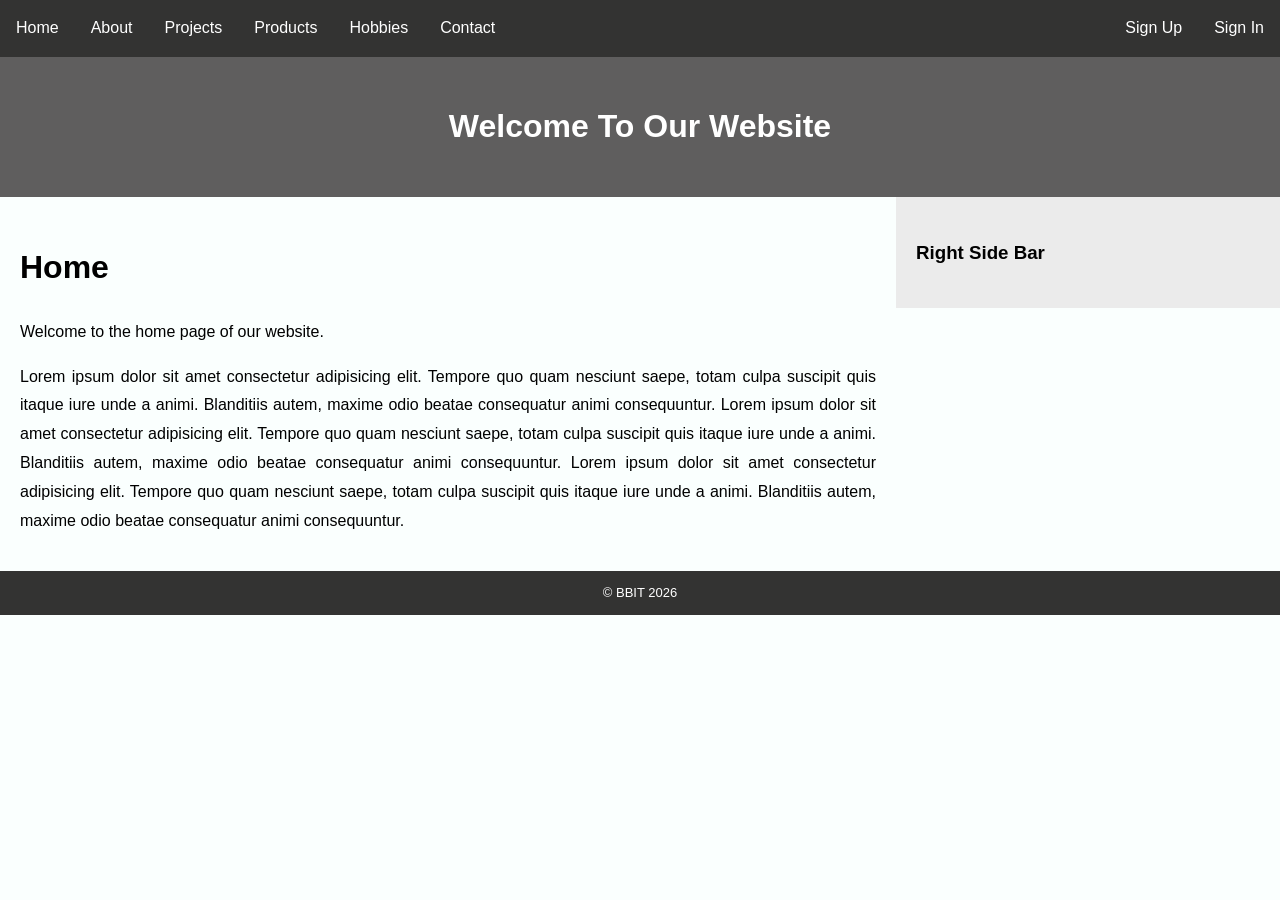
<file: index.html>
<!DOCTYPE html>
<html lang="en">
<head>
    <meta charset="UTF-8">
    <meta name="viewport" content="width=device-width, initial-scale=1.0">
    <title>Home</title>
    <link rel="stylesheet" href="css/style.css"> 
</head>
<body>
    <div class="toplink">    
        <a href="./">Home</a>
        <a href="about.html">About</a> 
        <a href="projects.html">Projects</a>
        <a href="products.html">Products</a>
        <a href="hobbies.html">Hobbies</a>
        <a href="contact.html">Contact</a>
        
        <div class="toplink-right">
            <a href="signup.html">Sign Up</a>
            <a href="signin.html">Sign In</a>
        </div>
    </div>
    <div class="banner">
        <h1>Welcome to Our Website</h1>
    </div>

    <div class="row">
        <div class="content">
    <h1>Home</h1>
    <p>Welcome to the home page of our website.</p>
    <p>Lorem ipsum dolor sit amet consectetur adipisicing elit. Tempore quo quam nesciunt saepe, totam culpa suscipit quis itaque iure unde a animi. Blanditiis autem, maxime odio beatae consequatur animi consequuntur. Lorem ipsum dolor sit amet consectetur adipisicing elit. Tempore quo quam nesciunt saepe, totam culpa suscipit quis itaque iure unde a animi. Blanditiis autem, maxime odio beatae consequatur animi consequuntur. Lorem ipsum dolor sit amet consectetur adipisicing elit. Tempore quo quam nesciunt saepe, totam culpa suscipit quis itaque iure unde a animi. Blanditiis autem, maxime odio beatae consequatur animi consequuntur.</p>
        </div>
        <div class="right_side_bar">
            <h3>Right Side Bar</h3>
        </div>
    </div>

    <div class="footer">
        &#169; BBIT 2026
    </div>
</body>
</html>
</file>
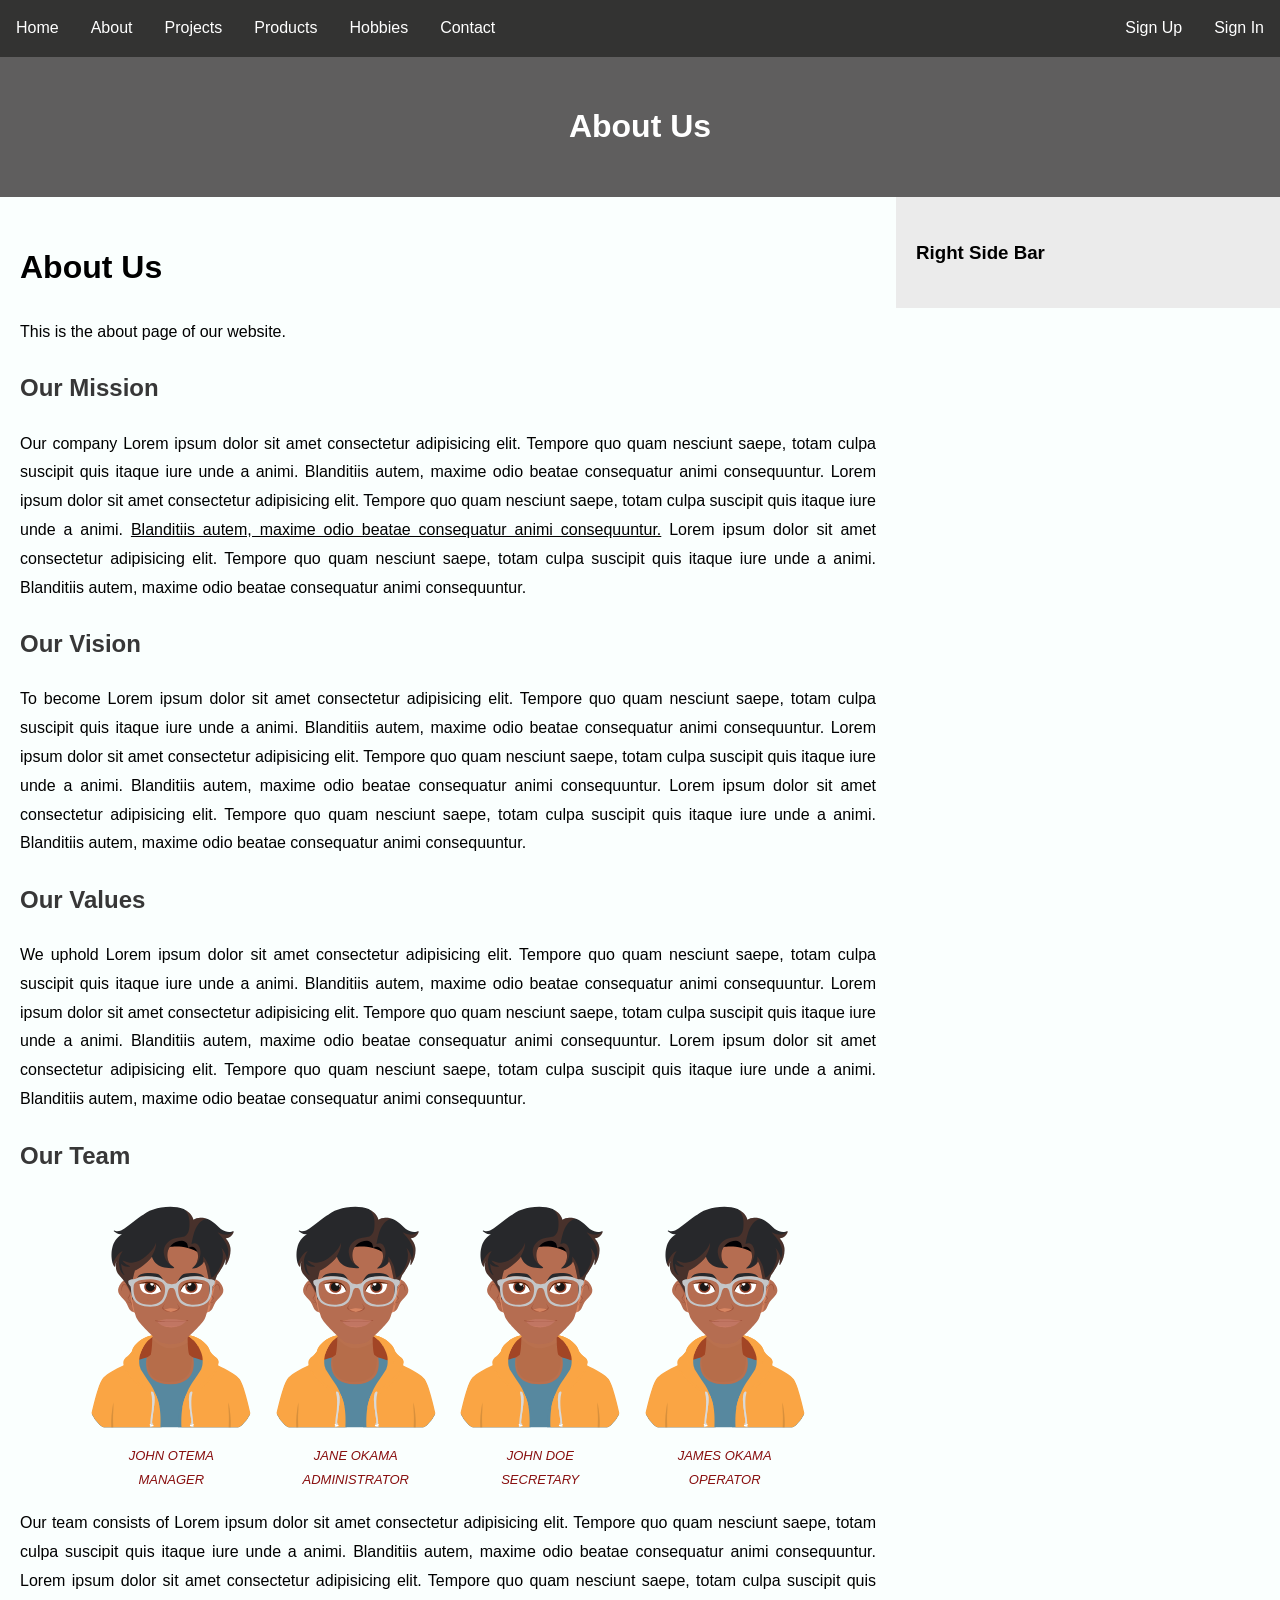
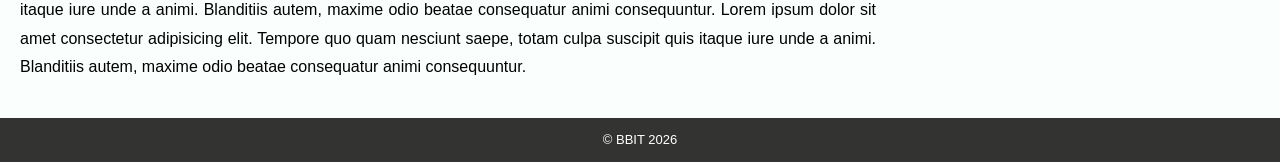
<file: about.html>
<!DOCTYPE html>
<html lang="en">
<head>
    <meta charset="UTF-8">
    <meta name="viewport" content="width=device-width, initial-scale=1.0">
    <title>About</title>
    <link rel="stylesheet" href="css/style.css">
</head>
<body>
    <div class="toplink">    
        <a href="./">Home</a>
        <a href="about.html">About</a> 
        <a href="projects.html">Projects</a>
        <a href="products.html">Products</a>
        <a href="hobbies.html">Hobbies</a>
        <a href="contact.html">Contact</a>
        
        <div class="toplink-right">
            <a href="signup.html">Sign Up</a>
            <a href="signin.html">Sign In</a>
        </div>
    </div>
    <div class="banner">
        <h1>About Us</h1>
    </div>

    <div class="row">
        <div class="content">
    <h1>About Us</h1>
    <p>This is the about page of our website.</p>

    <h2>Our Mission</h2>
    <p>Our company Lorem ipsum dolor sit amet consectetur adipisicing elit. Tempore quo quam nesciunt saepe, totam culpa suscipit quis itaque iure unde a animi. Blanditiis autem, maxime odio beatae consequatur animi consequuntur. Lorem ipsum dolor sit amet consectetur adipisicing elit. Tempore quo quam nesciunt saepe, totam culpa suscipit quis itaque iure unde a animi. <span class="underline">Blanditiis autem, maxime odio beatae consequatur animi consequuntur.</span> Lorem ipsum dolor sit amet consectetur adipisicing elit. Tempore quo quam nesciunt saepe, totam culpa suscipit quis itaque iure unde a animi. Blanditiis autem, maxime odio beatae consequatur animi consequuntur.</p>

    <h2>Our Vision</h2>
    <p>To become Lorem ipsum dolor sit amet consectetur adipisicing elit. Tempore quo quam nesciunt saepe, totam culpa suscipit quis itaque iure unde a animi. Blanditiis autem, maxime odio beatae consequatur animi consequuntur. Lorem ipsum dolor sit amet consectetur adipisicing elit. Tempore quo quam nesciunt saepe, totam culpa suscipit quis itaque iure unde a animi. Blanditiis autem, maxime odio beatae consequatur animi consequuntur. Lorem ipsum dolor sit amet consectetur adipisicing elit. Tempore quo quam nesciunt saepe, totam culpa suscipit quis itaque iure unde a animi. Blanditiis autem, maxime odio beatae consequatur animi consequuntur.</p>

    <h2>Our Values</h2>
    <p>We uphold Lorem ipsum dolor sit amet consectetur adipisicing elit. Tempore quo quam nesciunt saepe, totam culpa suscipit quis itaque iure unde a animi. Blanditiis autem, maxime odio beatae consequatur animi consequuntur. Lorem ipsum dolor sit amet consectetur adipisicing elit. Tempore quo quam nesciunt saepe, totam culpa suscipit quis itaque iure unde a animi. Blanditiis autem, maxime odio beatae consequatur animi consequuntur. Lorem ipsum dolor sit amet consectetur adipisicing elit. Tempore quo quam nesciunt saepe, totam culpa suscipit quis itaque iure unde a animi. Blanditiis autem, maxime odio beatae consequatur animi consequuntur.</p>

    <h2>Our Team</h2>

    <div class="team_img">
        <div class="team_member">
            <img src="images/team_default.svg" alt="Manager"><br>
            <caption><span>John Otema</span><br>Manager</caption>
        </div>
        
        <div class="team_member">
            <img src="images/team_default.svg" alt="Administrator"><br>
            <caption><span>Jane Okama</span><br>Administrator</caption>
        </div>

        <div class="team_member">
            <img src="images/team_default.svg" alt="Secretary"><br>
            <caption><span>John Doe</span><br>Secretary</caption>
        </div>

        <div class="team_member">
            <img src="images/team_default.svg" alt="Operator"><br>
            <caption><span>James Okama</span><br>Operator</caption>
        </div>

    </div>
    <p>Our team consists of Lorem ipsum dolor sit amet consectetur adipisicing elit. Tempore quo quam nesciunt saepe, totam culpa suscipit quis itaque iure unde a animi. Blanditiis autem, maxime odio beatae consequatur animi consequuntur. Lorem ipsum dolor sit amet consectetur adipisicing elit. Tempore quo quam nesciunt saepe, totam culpa suscipit quis itaque iure unde a animi. Blanditiis autem, maxime odio beatae consequatur animi consequuntur. Lorem ipsum dolor sit amet consectetur adipisicing elit. Tempore quo quam nesciunt saepe, totam culpa suscipit quis itaque iure unde a animi. Blanditiis autem, maxime odio beatae consequatur animi consequuntur.</p>
    </div>
        <div class="right_side_bar">
            <h3>Right Side Bar</h3>
        </div>
    </div>

    <div class="footer">
        &#169; BBIT 2026
    </div>
</body>
</html>
</file>
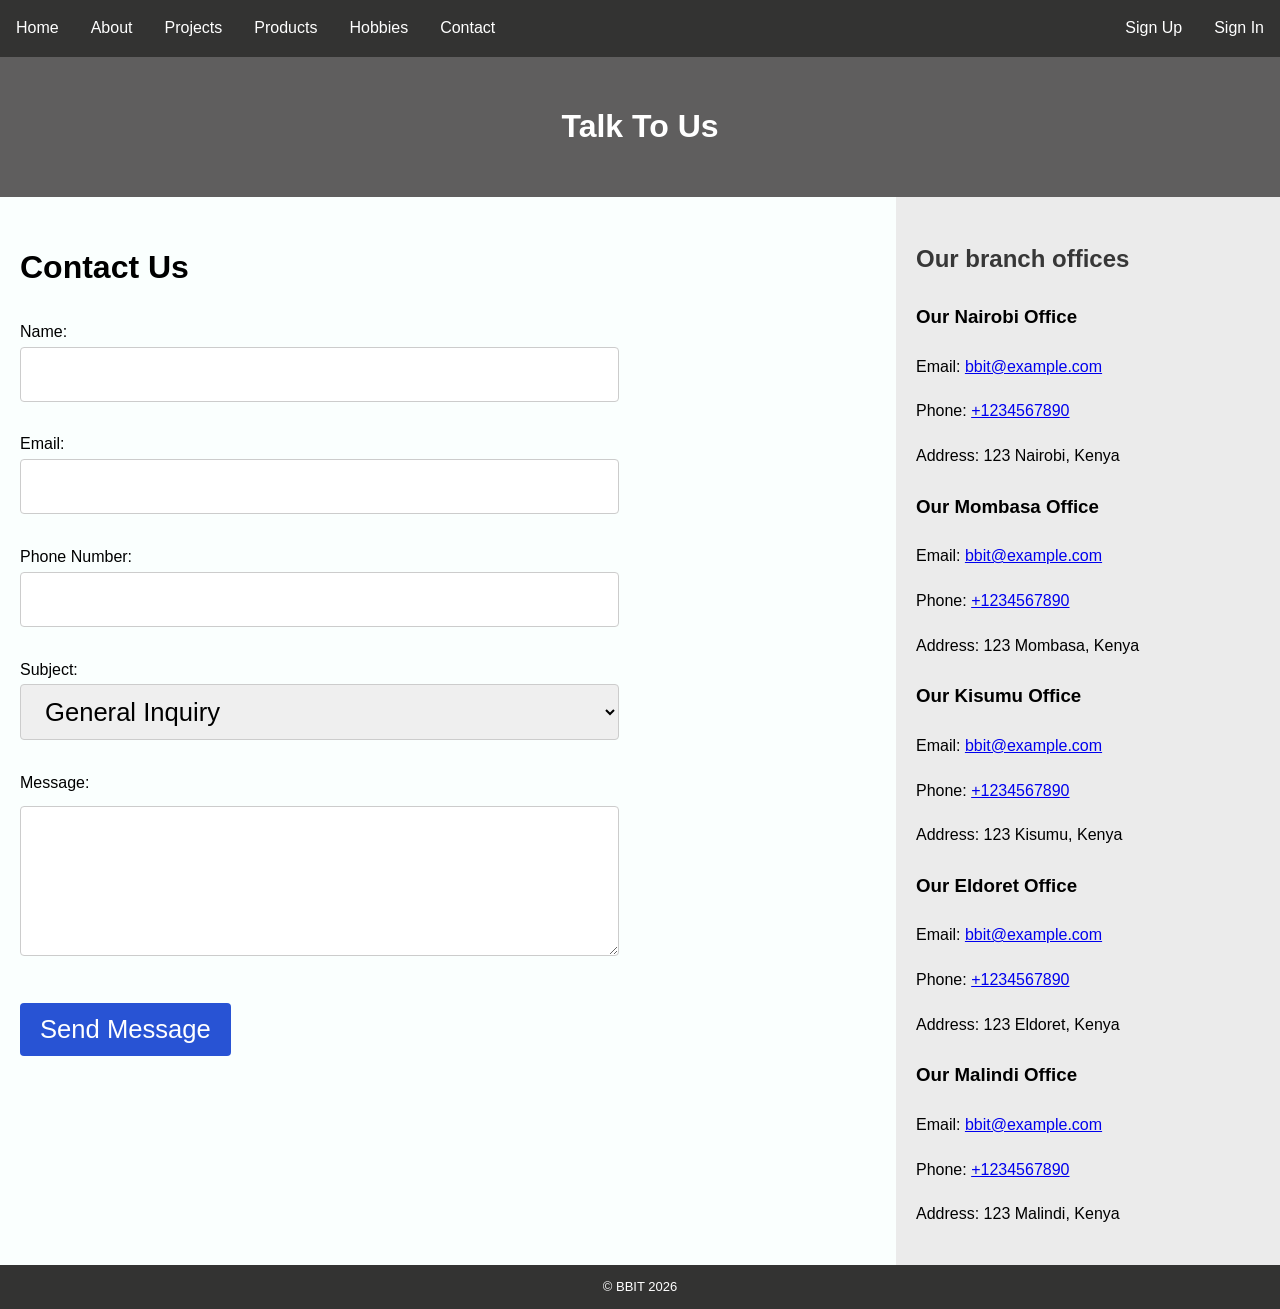
<file: contact.html>
<!DOCTYPE html>
<html lang="en">
<head>
    <meta charset="UTF-8">
    <meta name="viewport" content="width=device-width, initial-scale=1.0">
    <title>Contact</title>
    <link rel="stylesheet" href="css/style.css"> 
</head>
<body>
    <div class="toplink">    
        <a href="./">Home</a>
        <a href="about.html">About</a> 
        <a href="projects.html">Projects</a>
        <a href="products.html">Products</a>
        <a href="hobbies.html">Hobbies</a>
        <a href="contact.html">Contact</a>
        
        <div class="toplink-right">
            <a href="signup.html">Sign Up</a>
            <a href="signin.html">Sign In</a>
        </div>
    </div>

    <div class="banner">
        <h1>Talk to us</h1>
    </div>

    <div class="row">
        <div class="content">
    <h1>Contact Us</h1>
 
    <form action="" method="post" id="contactForm" name="contactForm" class="contactForm">

        <label for="fullname">Name:</label><br>
        <input type="text" id="fullname" name="fullname" maxlength="60" required><br><br>

        <label for="email">Email:</label><br>
        <input type="email" id="email" name="email" maxlength="60" required><br><br>

        <label for="phone">Phone Number:</label><br>
        <input type="tel" id="phone" name="phone" maxlength="13" ><br><br>

        <label for="subject">Subject:</label><br>
        <select id="subject" name="subject" required>
            <option value="general">General Inquiry</option>
            <option value="eLearning support">eLearning Support</option>
            <option value="AMS support">AMS Support</option>
            <option value="feedback">Feedback</option>
            <option value="other">Other</option>
        </select><br><br>   


        <label for="message">Message:</label><br>
        <textarea id="message" name="message" maxlength="500" required></textarea><br><br>

        <input type="submit" value="Send Message">
    </form>

        </div>
        <div class="right_side_bar">
            <h2>Our branch offices</h2>
                <h3>Our Nairobi Office</h3>
                    <p>Email: <a href="mailto:bbit@example.com">bbit@example.com</a></p>
                    <p>Phone: <a href="tel:+1234567890">+1234567890</a></p>
                    <p>Address: 123 Nairobi, Kenya</p>
                <h3>Our Mombasa Office</h3>
                    <p>Email: <a href="mailto:bbit@example.com">bbit@example.com</a></p>
                    <p>Phone: <a href="tel:+1234567890">+1234567890</a></p>
                    <p>Address: 123 Mombasa, Kenya</p>
                <h3>Our Kisumu Office</h3>
                    <p>Email: <a href="mailto:bbit@example.com">bbit@example.com</a></p>
                    <p>Phone: <a href="tel:+1234567890">+1234567890</a></p>
                    <p>Address: 123 Kisumu, Kenya</p>
                <h3>Our Eldoret Office</h3>
                    <p>Email: <a href="mailto:bbit@example.com">bbit@example.com</a></p>
                    <p>Phone: <a href="tel:+1234567890">+1234567890</a></p>
                    <p>Address: 123 Eldoret, Kenya</p>
                <h3>Our Malindi Office</h3>
                    <p>Email: <a href="mailto:bbit@example.com">bbit@example.com</a></p>
                    <p>Phone: <a href="tel:+1234567890">+1234567890</a></p>
                    <p>Address: 123 Malindi, Kenya</p>
        </div>
    </div>

    <div class="footer">
        &#169; BBIT 2026
    </div>
</body>
</html>
</file>
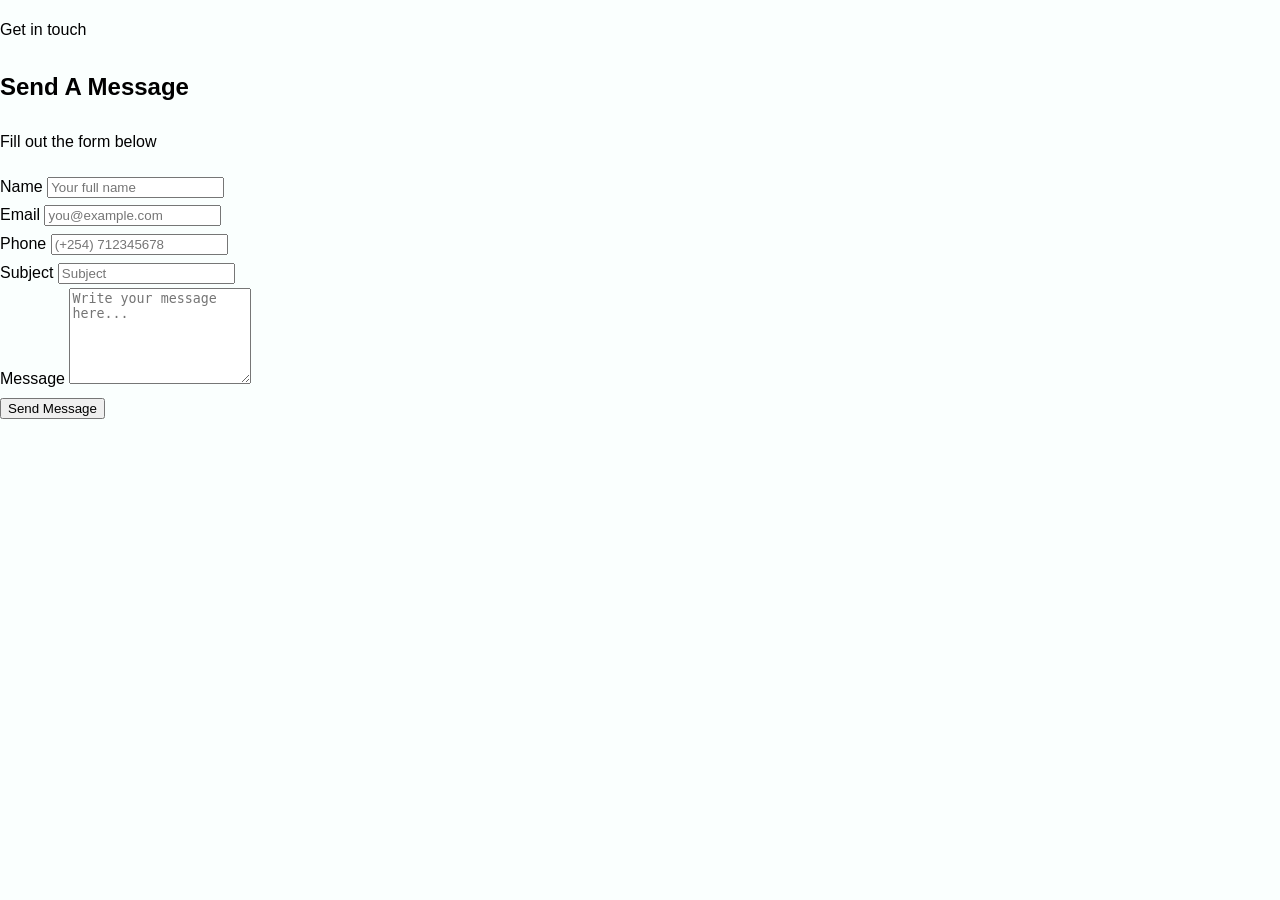
<file: contactform.html>
<!DOCTYPE html>
<html lang="en">

<head>
    <meta charset="UTF-8">
    <meta name="viewport" content="width=device-width, initial-scale=1.0">
    <title>Contact Form</title>
    <link rel="stylesheet" href="css/style.css">
</head>

<body class="contact-page">
    <main class="contact-shell">
        <section class="contact-panel">
            <div class="contact-intro">
                <p class="contact-kicker">Get in touch</p>
                <h1>Send a message</h1>
                <p>
                    Fill out the form below
                </p>
            </div>

            <form class="contact-form" action="#" method="post">
                <div class="field">
                    <label for="name">Name</label>
                    <input type="text" id="name" name="name" placeholder="Your full name" required>
                </div>

                <div class="field">
                    <label for="email">Email</label>
                    <input type="email" id="email" name="email" placeholder="you@example.com" required>
                </div>

                <div class="field">
                    <label for="phone">Phone</label>
                    <input type="tel" id="phone" name="phone" placeholder="(+254) 712345678">
                </div>

                <div class="field">
                    <label for="subject">Subject</label>
                    <input type="text" id="subject" name="subject" placeholder="Subject" required>
                </div>

                <div class="field">
                    <label for="message">Message</label>
                    <textarea id="message" name="message" rows="6" placeholder="Write your message here..."
                        required></textarea>
                </div>

                <button type="submit" class="submit-btn">Send Message</button>
            </form>
        </section>
    </main>
</body>

</html>
</file>
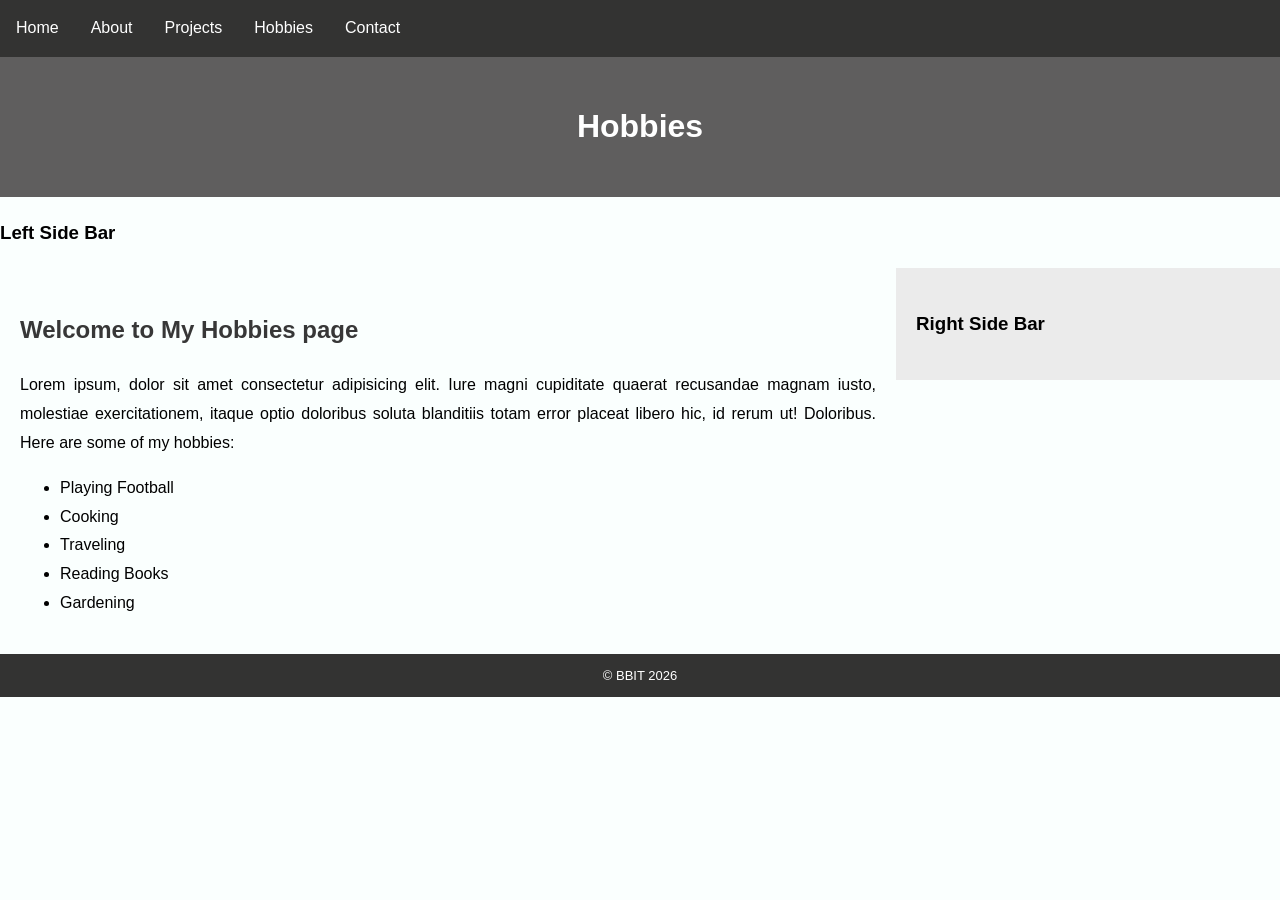
<file: hobbies.html>
<!DOCTYPE html>
<html lang="en">
<head>
    <meta charset="UTF-8">
    <meta name="viewport" content="width=device-width, initial-scale=1.0">
    <title>Document</title>
    <link rel="stylesheet" href="css/style.css">
</head>
<body>
    <div class="toplink">    
        <a href="./">Home</a>
        <a href="about.html">About</a> 
        <a href="projects.html">Projects</a>
        <a href="hobbies.html">Hobbies</a>
        <a href="contact.html">Contact</a>
    </div>

    <div class="banner">
        <h1>Hobbies</h1>
    </div>

    <div class="row">
        <div class="left_side_bar">
            <h3>Left Side Bar</h3>
        </div>
        <div class="content">
            <h2>Welcome to My Hobbies page</h2>
            <p>Lorem ipsum, dolor sit amet consectetur adipisicing elit. Iure magni cupiditate quaerat recusandae magnam iusto, molestiae exercitationem, itaque optio doloribus soluta blanditiis totam error placeat libero hic, id rerum ut! Doloribus. Here are some of my hobbies:</p>
            <ul>
                <li>Playing Football</li>
                <li>Cooking</li>
                <li>Traveling</li>
                <li>Reading Books</li>
                <li>Gardening</li>
            </ul>
        </div>
        <div class="right_side_bar">
            <h3>Right Side Bar</h3>
        </div>
    </div>

    <div class="footer">
        &#169; BBIT 2026
    </div>
</body>
</html>
</file>
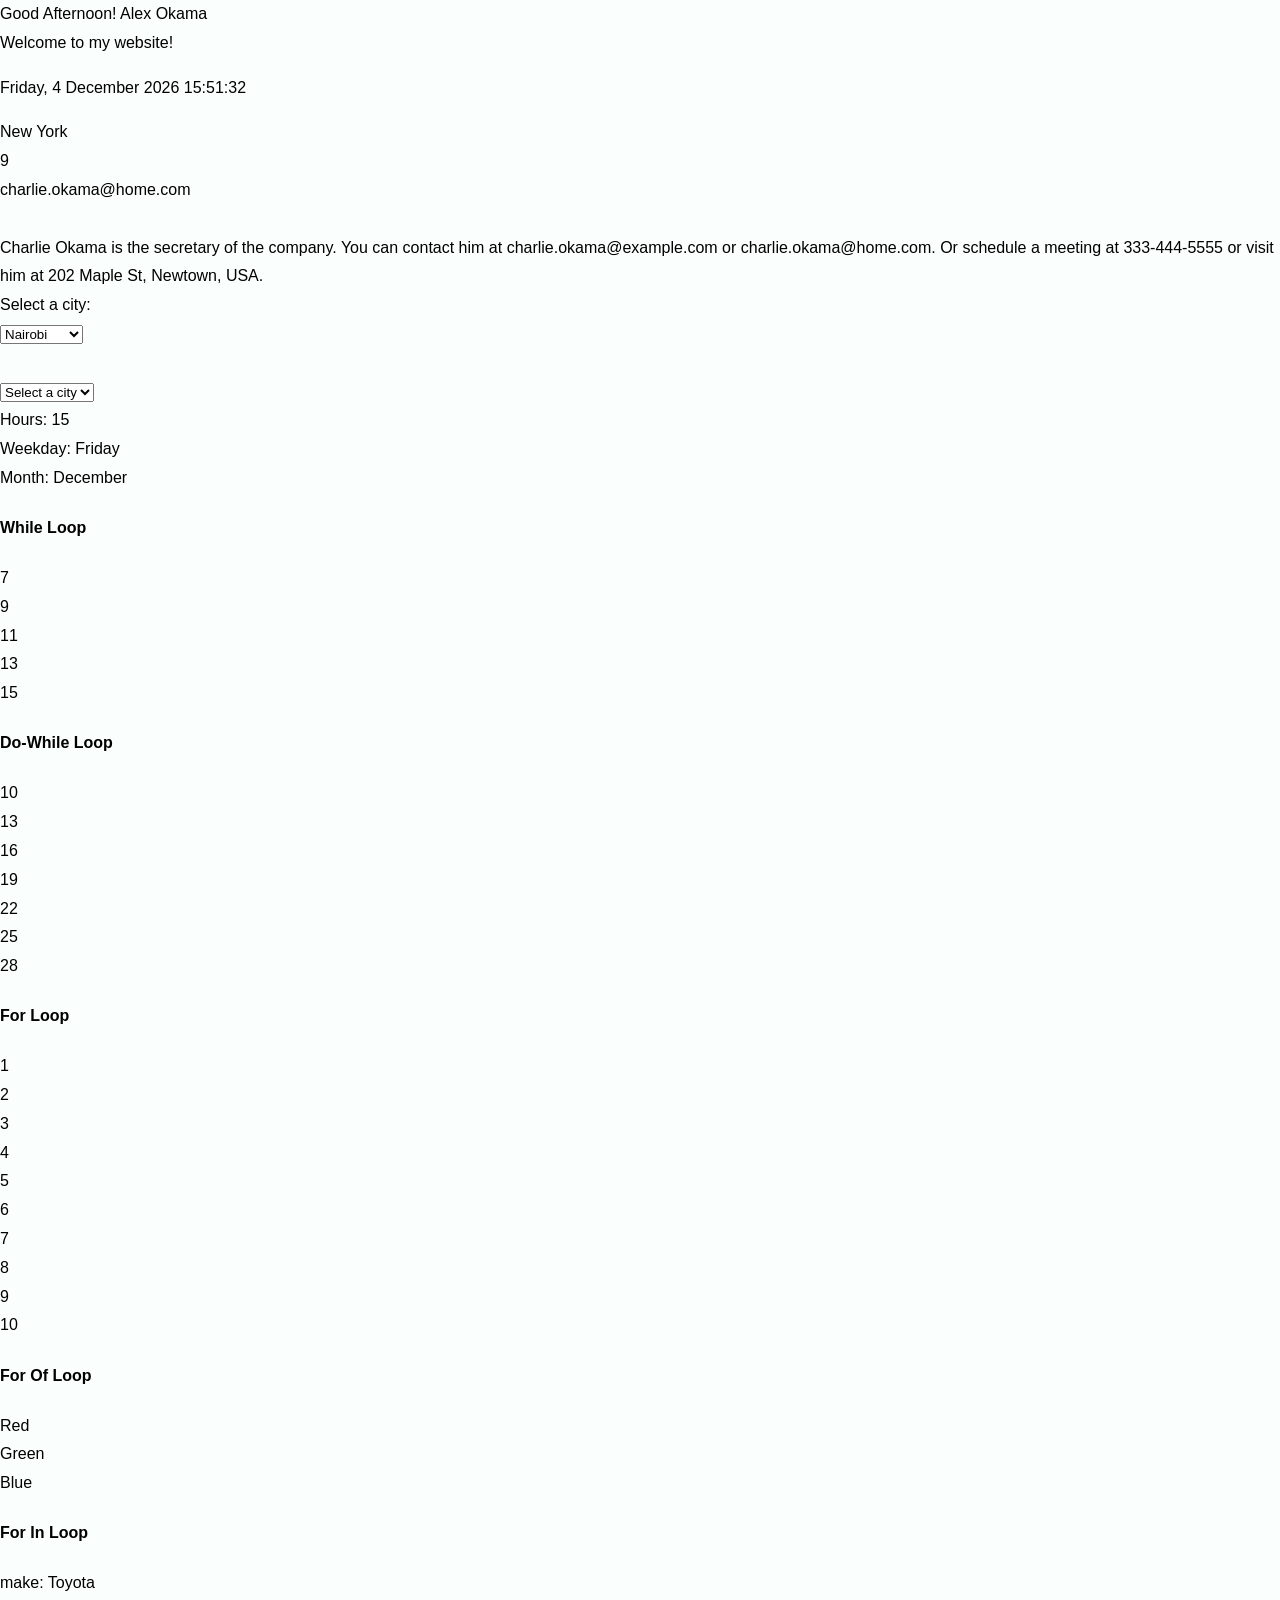
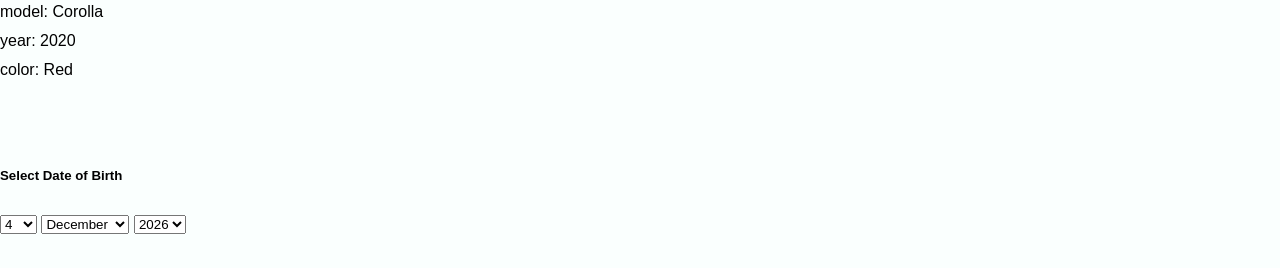
<file: js.html>
<!DOCTYPE html>
<html lang="en">
<head>
    <meta charset="UTF-8">
    <meta name="viewport" content="width=device-width, initial-scale=1.0">
    <title>Document</title>
    <link rel="stylesheet" href="css/style.css">
    <script src="js/script.js"></script>
</head>
<body onload="starTime()">
    <script>
        var name = "Alex Okama";
        // calling the function from the external JavaScript file
        document.write(greetings(name));
    </script>
<p id="dateTime"></p>

<script>
    // Indexed array
   var fruits = ["Apple", "Banana", "Cherry", "Date", "Elderberry"];
    // document.write("<br>" + fruits[1] + "<br>"); // Output: Banana

    // Associative array (using an object in JavaScript)
    var person = {
        name: "John Doe",
        age: 30,
        city: "New York"
    };
    document.write(person.city);

    // multi-dimensional array (array of arrays)
    var matrix = [
        [1, 2, 3],
        [4, 5, 6],
        [7, 8, 9]
    ];
    document.write("<br>" + matrix[2][2] + "<br>"); // Output: 9

    var userDetails = {
        Director:{
            name: ["Alex", "Otema"],
            email: {
                "Work Email": "alex.otema@example.com",
                "Home Email": "alex.otema@home.com"
            },
            phone: "123-456-7890",
            address: "123 Main St, Anytown, USA"
      },
        Manager: {
                name: ["Jane", "Okama"],
                email: {
                    Work_Email: "jane.okama@example.com",
                    "Home Email": "jane.okama@home.com"
                },
                phone: "987-654-3210",
                address: "456 Elm St, Othertown, USA"
        },
        "Human Resources": {
            name: ["Alice", "Okama"],
            email: {
                Work_Email: "alice.okama@example.com",
                "Home Email": "alice.okama@home.com"
            },
            phone: "555-123-4567",
            address: "789 Oak St, Sometown, USA"
        },
        Operations: {
            name: ["Bob", "Okama"],
            email: {
                "Work Email": "bob.okama@example.com",
                "Home Email": "bob.okama@home.com"
            },
            phone: "444-555-6666",
            address: "101 Pine St, Anothertown, USA"
        },
        Secretary: {
            name: ["Charlie", "Okama"],
            email: {
                "Work Email": "charlie.okama@example.com",
                "Home Email": "charlie.okama@home.com"
            },
            phone: "333-444-5555",
            address: "202 Maple St, Newtown, USA"
        },
        // Secretary Bio
        SecretaryBio: function() {
            return this.Secretary.name.join(" ") + " is the secretary of the company. You can contact him at " + this.Secretary.email["Work Email"] + " or " + this.Secretary.email["Home Email"] + ". Or schedule a meeting at " + this.Secretary.phone + " or visit him at " + this.Secretary.address + ".";
        },

        // functions
        getDirectorEmail: function() {
            return userDetails.Director.email["Work Email"];
        },
        getManagerHomeEmail: function () {
        // Secretary home email
         return this.Secretary.email["Home Email"] + "<br>"; 
        }
    };
    // Accessing data
    document.write(userDetails.getManagerHomeEmail() + "<br>"); // Output:
    document.write(userDetails.SecretaryBio() + "<br>");

var kenyanCities = ["Nairobi", "Mombasa", "Kisumu", "Nakuru", "Eldoret", "Thika", "Kitale", "Garissa", "Meru", "Machakos"];
</script>

<form action="" class="contactForm1">
    <label for="cities">Select a city:</label><br>
    <select id="cities" name="cities">
        <script>
            for (var i = 0; i < kenyanCities.length; i++) {
                document.write("<option value='" + kenyanCities[i] + "'>" + kenyanCities[i] + "</option>");
            }
        </script>
    </select>
</form>
<br>
<select name="" id="">
    <option value="">Select a city</option>
    <option value="Nairobi">Nairobi</option>
    <option value="Mombasa">Mombasa</option>
    <option value="Kisumu">Kisumu</option>
    <option value="Nakuru">Nakuru</option>
    <option value="Eldoret">Eldoret</option>
</select>

<br>

<script>
    var dateTime = new Date(); // current date and time
    var hours = dateTime.getHours();

    var weekday = dateTime.getDay(); // output: 0 (Sunday) to 6 (Saturday)
    // array of weekday indexes
    // { 0:"Sunday", 1:"Monday", 2:"Tuesday", 3:"Wednesday", 4:"Thursday", 5:"Friday", 6:"Saturday"}
    var weekdays = ["Sunday", "Monday", "Tuesday", "Wednesday", "Thursday", "Friday", "Saturday"];
    var weekdayName = weekdays[weekday]; // get the weekday name

    var month = dateTime.getMonth(); // output: 0 (January) to 11 (December)
    // array of month indexes
    // { 0:"January", 1:"February", 2:"March", 3:"April", 4:"May", 5:"June", 6:"July", 7:"August", 8:"September", 9:"October", 10:"November", 11:"December"}
    var months = ["January", "February", "March", "April", "May", "June", "July", "August", "September", "October", "November", "December"];
    var monthName = months[month]; // get the month name

    document.write("Hours: " + hours);
    document.write("<br>Weekday: " + weekdayName);
    document.write("<br>Month: " + monthName);
// loops
// While loop
document.write("<h4>While Loop</h4>");
var i = 7; // initialization
while (i <= 15) { // Condition
    document.write(i + "<br>"); // code to be executed
    i+=2; // increment by 2
}
// do-while loop
document.write("<h4>Do-While Loop</h4>");
var j = 10; // initialization
do {
    document.write(j + "<br>"); // code to be executed
    j+=3; // increment by 3
} while (j <= 30); // Condition
// for loop
document.write("<h4>For Loop</h4>");
for (var k = 1; k <= 10; k++) { // initialization, condition, increment
    document.write(k + "<br>"); // code to be executed
}
// for of loop (for arrays)
document.write("<h4>For Of Loop</h4>");
var colors = ["Red", "Green", "Blue", "Yellow", "Purple"];
for (var color of colors) { // iterating over the colors array
    if (color === "Yellow") {
        break; // exit the loop when color is Yellow
        // continue; // skip the rest of the loop when color is Yellow
    }
    document.write(color + "<br>"); // code to be executed
}
// for in loop (for objects)
document.write("<h4>For In Loop</h4>");
var car = {
    make: "Toyota",
    model: "Corolla",
    year: 2020,
    color: "Red"
};
for (var carDetail in car) { // iterating over the car object
    document.write(carDetail + ": " + car[carDetail] + "<br>"); // code to be executed
}


</script>
<br>
<br>

<h5>Select Date of Birth</h5>
<select>
    <script>
var DateTime = new Date(); // current date and time
var currentMonth = DateTime.getMonth() + 1; // get the current month (0-11, so we add 1 to get 1-12)
var months_with_30_days = [4, 6, 9, 11]; // April, June, September, November
var months_with_31_days = [1, 3, 5, 7, 8, 10, 12]; // January, March, May, July, August, October, December
var february_month = 2; // February
if (months_with_30_days.includes(currentMonth)) {
    var daysInMonth = 30;
} else if (months_with_31_days.includes(currentMonth)) {
    var daysInMonth = 31;
} else if (currentMonth === february_month) {
    var year = DateTime.getFullYear(); // get the current year
    // Check for leap year
    if ((year % 4 === 0 && year % 100 !== 0) || (year % 400 === 0)) {
        var daysInMonth = 29; // Leap year
    } else {
        var daysInMonth = 28; // Non-leap year
    }
    // return daysInMonth;
}
    document.write("<option value=''>" + DateTime.getDate() + " </option>");
    for (var day = 1; day <= daysInMonth; day++) {
        if(day === DateTime.getDate()) {
            continue; // Skip the current day
        }
        document.write("<option value='" + day + "'>" + day + "</option>");
    }
    </script>
</select>
<select>
    <script>
            document.write("<option value=''>" + months[DateTime.getMonth()] + " </option>");
        for (var month = 0; month < months.length; month++) {
            if(month === DateTime.getMonth()) {
                continue; // Skip the current month
            }
            document.write("<option value='" + months[month] + "'>" + months[month] + "</option>");
        }
    </script>
</select>
<select>
    <script>
        var currentYear = new Date().getFullYear();
        var minYear = currentYear - 10; // Assuming a maximum age of 100 years
            document.write("<option value=''>" + currentYear + " </option>");
        for (var year = currentYear; year >= minYear; year--) {
            if(year === currentYear) {
                continue; // Skip the current year
            }
            document.write("<option value='" + year + "'>" + year + "</option>");
        }
    </script>
</select>

<br>
<br>

</body>
</html>
</file>
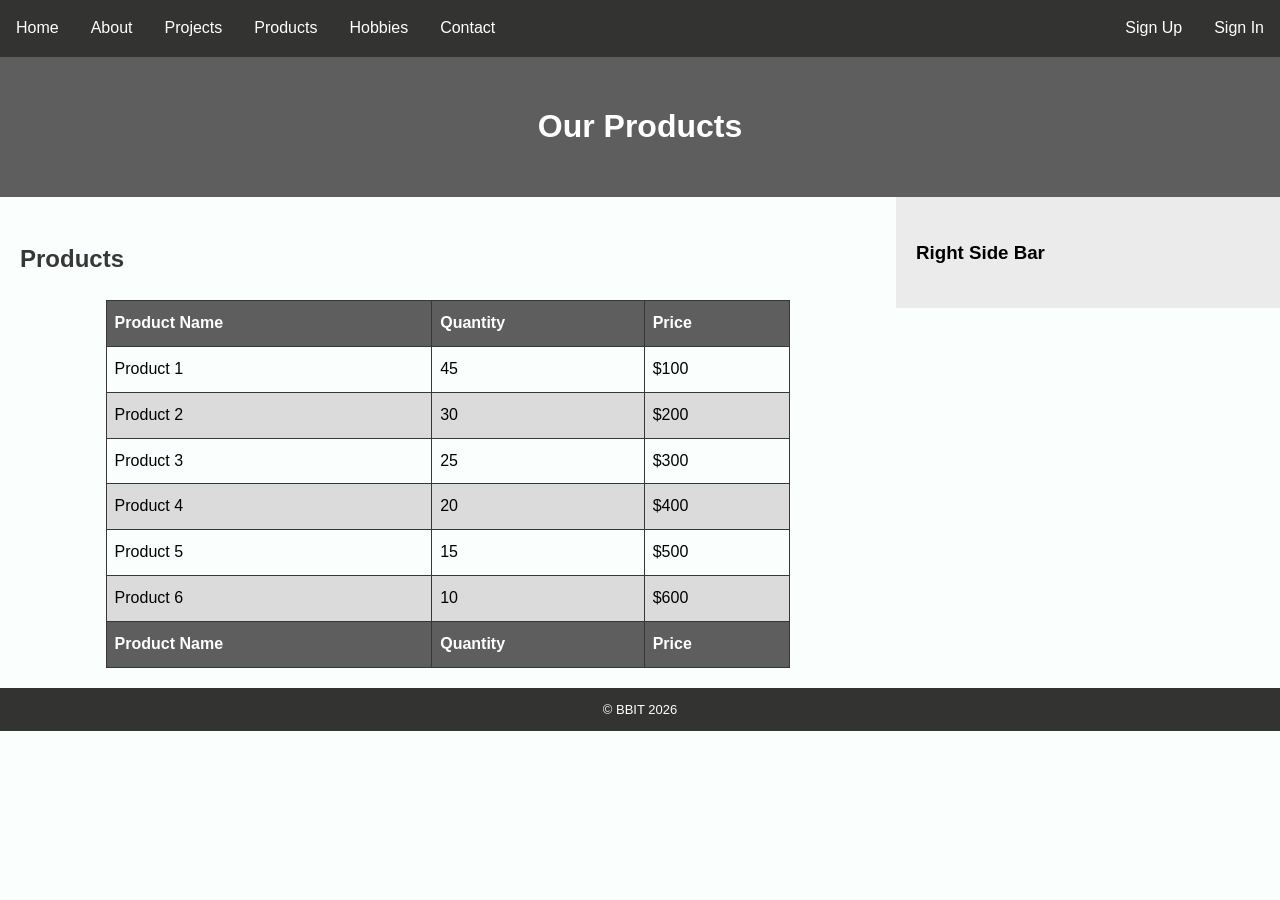
<file: products.html>
<!DOCTYPE html>
<html lang="en">
<head>
    <meta charset="UTF-8">
    <meta name="viewport" content="width=device-width, initial-scale=1.0">
    <title>Document</title>
    <link rel="stylesheet" href="css/style.css">
</head>
<body>
    <div class="toplink">    
        <a href="./">Home</a>
        <a href="about.html">About</a> 
        <a href="projects.html">Projects</a>
        <a href="products.html">Products</a>
        <a href="hobbies.html">Hobbies</a>
        <a href="contact.html">Contact</a>
        
        <div class="toplink-right">
            <a href="signup.html">Sign Up</a>
            <a href="signin.html">Sign In</a>
        </div>
    </div>

    <div class="banner">
        <h1>Our Products</h1>
    </div>

    <div class="row">

        <div class="content">
            <h2>Products</h2>

            <table>
                <thead>
                    <tr>
                        <th>Product Name</th>
                        <th>Quantity</th>
                        <th>Price</th>
                    </tr>
                </thead>
                <tbody>
                    <tr>
                        <td>Product 1</td>
                        <td>45</td>
                        <td>$100</td>
                    </tr>
                    <tr>
                        <td>Product 2</td>
                        <td>30</td>
                        <td>$200</td>
                    </tr>
                    <tr>
                        <td>Product 3</td>
                        <td>25</td>
                        <td>$300</td>
                    </tr>
                    <tr>
                        <td>Product 4</td>
                        <td>20</td>
                        <td>$400</td>
                    </tr>
                    <tr>
                        <td>Product 5</td>
                        <td>15</td>
                        <td>$500</td>
                    </tr>
                    <tr>
                        <td>Product 6</td>
                        <td>10</td>
                        <td>$600</td>
                    </tr>
                </tbody>
                <tfoot>
                    <tr>
                        <th>Product Name</th>
                        <th>Quantity</th>
                        <th>Price</th>
                    </tr>
                </tfoot>
            </table>
        </div>
        <div class="right_side_bar">
            <h3>Right Side Bar</h3>
        </div>
    </div>

    <div class="footer">
        &#169; BBIT 2026
    </div>
</body>
</html>
</file>
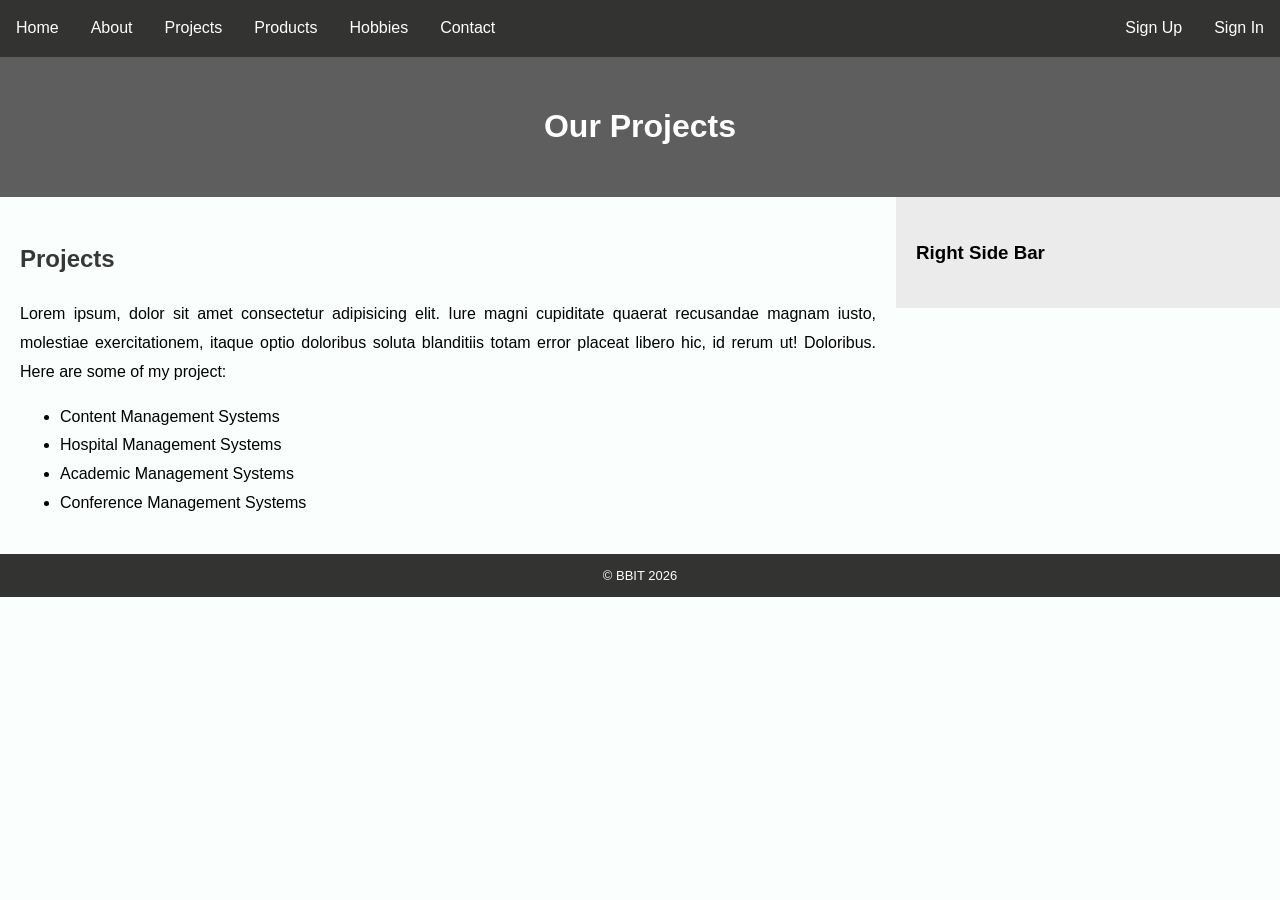
<file: projects.html>
<!DOCTYPE html>
<html lang="en">
<head>
    <meta charset="UTF-8">
    <meta name="viewport" content="width=device-width, initial-scale=1.0">
    <title>Document</title>
    <link rel="stylesheet" href="css/style.css">
</head>
<body>
    <div class="toplink">    
        <a href="./">Home</a>
        <a href="about.html">About</a> 
        <a href="projects.html">Projects</a>
        <a href="products.html">Products</a>
        <a href="hobbies.html">Hobbies</a>
        <a href="contact.html">Contact</a>
        
        <div class="toplink-right">
            <a href="signup.html">Sign Up</a>
            <a href="signin.html">Sign In</a>
        </div>
    </div>
    <div class="banner">
        <h1>Our projects</h1>
    </div>

    <div class="row">
        <div class="content">
            <h2>Projects</h2>
            <p>Lorem ipsum, dolor sit amet consectetur adipisicing elit. Iure magni cupiditate quaerat recusandae magnam iusto, molestiae exercitationem, itaque optio doloribus soluta blanditiis totam error placeat libero hic, id rerum ut! Doloribus. Here are some of my project:</p>
            <ul>
                <li>Content Management Systems</li>
                <li>Hospital Management Systems</li>
                <li>Academic Management Systems</li>
                <li>Conference Management Systems</li>
            </ul>
        </div>
        <div class="right_side_bar">
            <h3>Right Side Bar</h3>
        </div>
    </div>

    <div class="footer">
        &#169; BBIT 2026
    </div>
</body>
</html>
</file>
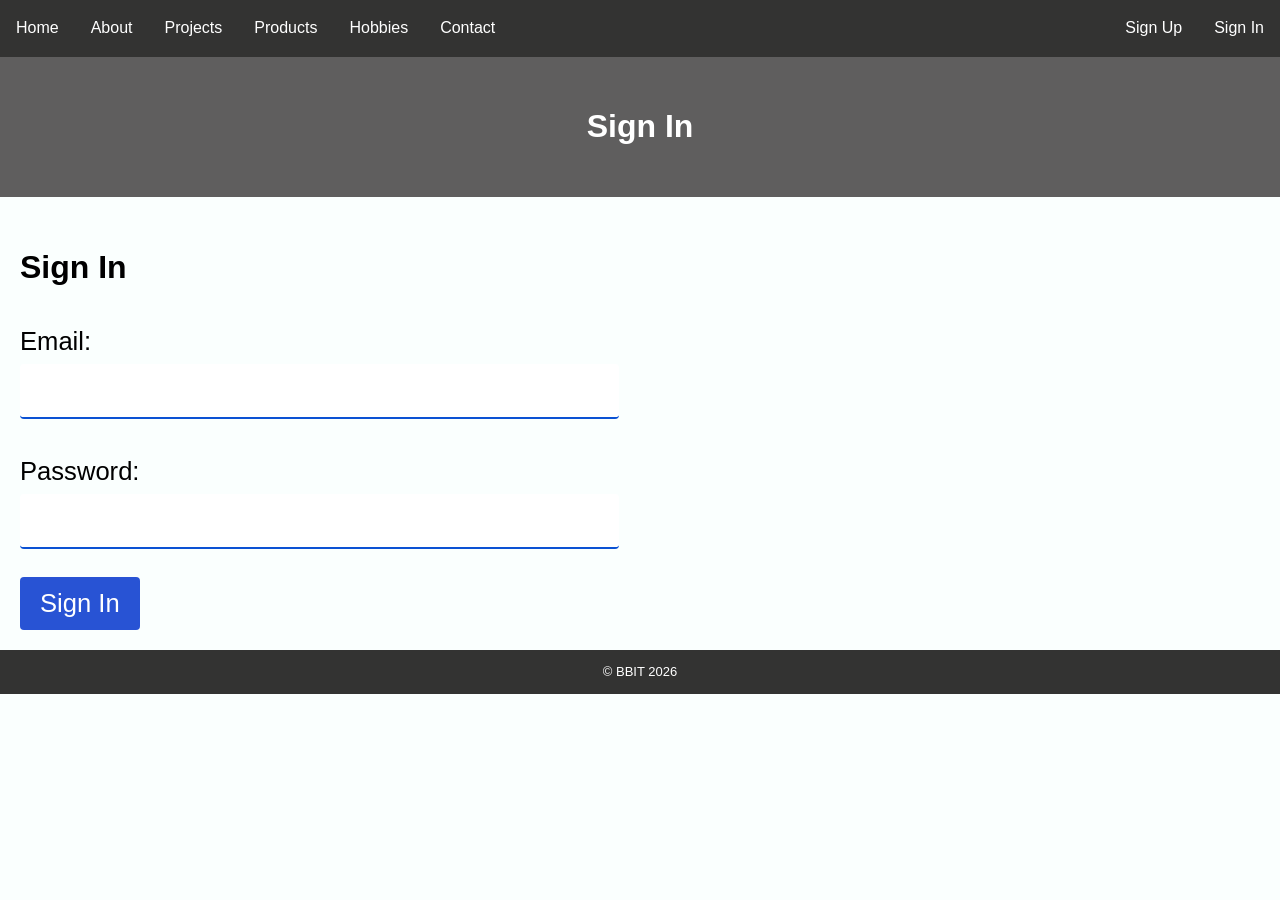
<file: signin.html>
<!DOCTYPE html>
<html lang="en">
<head>
    <meta charset="UTF-8">
    <meta name="viewport" content="width=device-width, initial-scale=1.0">
    <title>Sign In</title>
    <link rel="stylesheet" href="css/style.css"> 
</head>
<body>
    <div class="toplink">    
        <a href="./">Home</a>
        <a href="about.html">About</a> 
        <a href="projects.html">Projects</a>
        <a href="products.html">Products</a>
        <a href="hobbies.html">Hobbies</a>
        <a href="contact.html">Contact</a>
        
        <div class="toplink-right">
            <a href="signup.html">Sign Up</a>
            <a href="signin.html">Sign In</a>
        </div>
    </div>

    <div class="banner">
        <h1>Sign In</h1>
    </div>

    <div class="row">
        <div class="content">
    <h1>Sign In</h1>
 
    <form action="" method="post" id="signinForm" name="signinForm" class="authForm">

        <label for="email">Email:</label><br>
        <input type="email" id="email" name="email" maxlength="60" required><br><br>

        <label for="password">Password:</label><br>
        <input type="password" id="password" name="password" required><br><br>

        <input type="submit" value="Sign In">
    </form>

        </div>

    </div>

    <div class="footer">
        &#169; BBIT 2026
    </div>
</body>
</html>
</file>
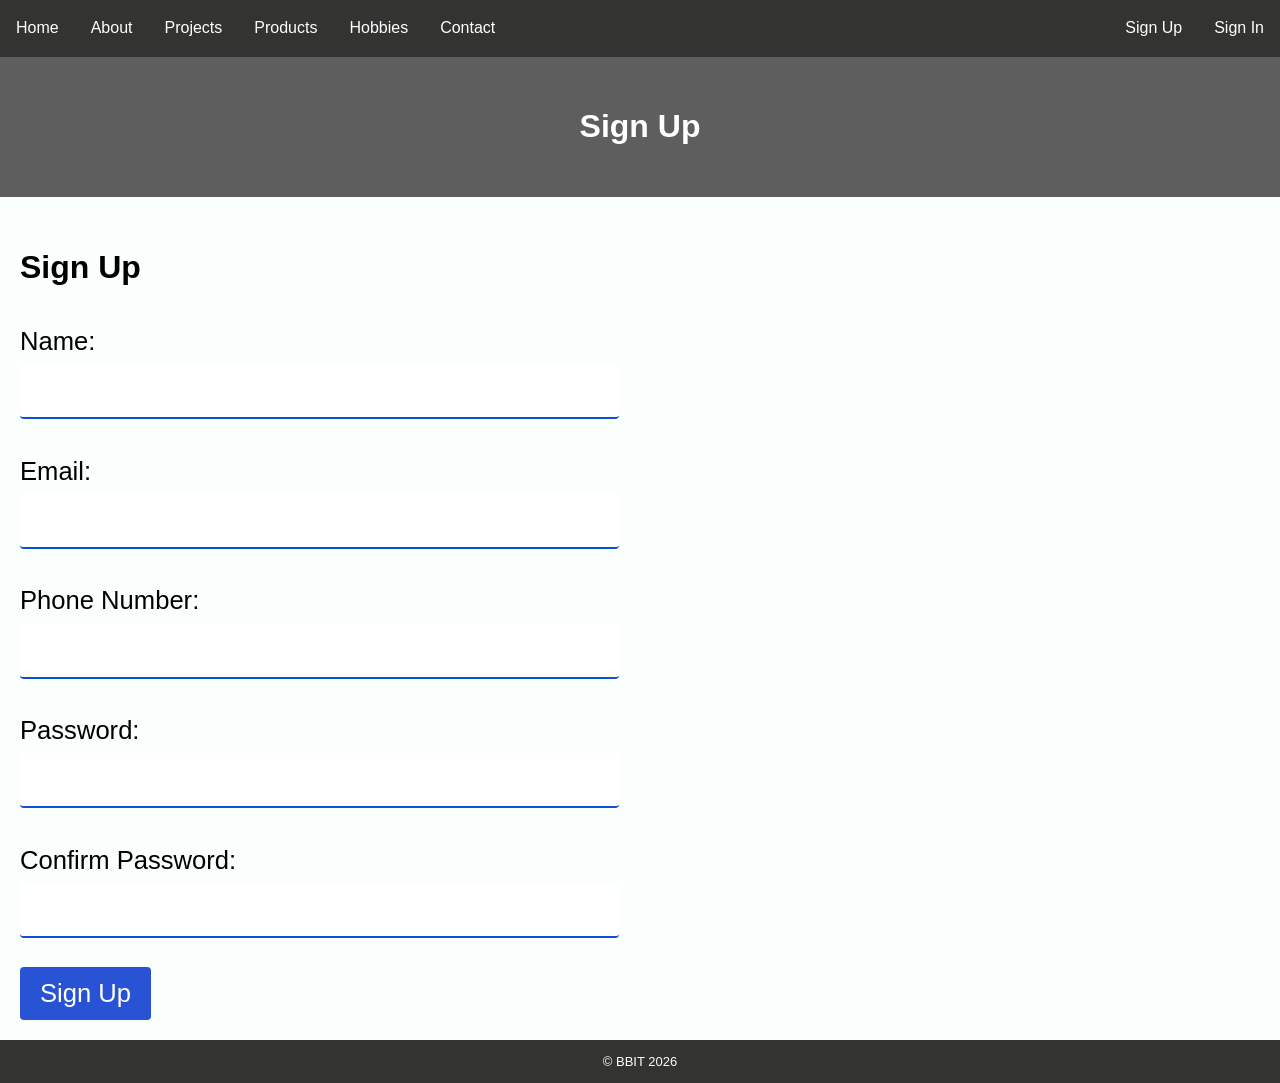
<file: signup.html>
<!DOCTYPE html>
<html lang="en">
<head>
    <meta charset="UTF-8">
    <meta name="viewport" content="width=device-width, initial-scale=1.0">
    <title>Sign Up</title>
    <link rel="stylesheet" href="css/style.css"> 
</head>
<body>
    <div class="toplink">    
        <a href="./">Home</a>
        <a href="about.html">About</a> 
        <a href="projects.html">Projects</a>
        <a href="products.html">Products</a>
        <a href="hobbies.html">Hobbies</a>
        <a href="contact.html">Contact</a>
        
        <div class="toplink-right">
            <a href="signup.html">Sign Up</a>
            <a href="signin.html">Sign In</a>
        </div>
    </div>

    <div class="banner">
        <h1>Sign Up</h1>
    </div>

    <div class="row">
        <div class="content">
    <h1>Sign Up</h1>
 
    <form action="" method="post" id="signupForm" name="signupForm" class="authForm">

        <label for="fullname">Name:</label><br>
        <input type="text" id="fullname" name="fullname" maxlength="60" required><br><br>

        <label for="email">Email:</label><br>
        <input type="email" id="email" name="email" maxlength="60" required><br><br>

        <label for="phone">Phone Number:</label><br>
        <input type="tel" id="phone" name="phone" maxlength="13" ><br><br>

        <label for="password">Password:</label><br>
        <input type="password" id="password" name="password" required><br><br>

        <label for="confirm_password">Confirm Password:</label><br>
        <input type="password" id="confirm_password" name="confirm_password" required><br><br>

        <input type="submit" value="Sign Up">
    </form>

        </div>

    </div>

    <div class="footer">
        &#169; BBIT 2026
    </div>
</body>
</html>
</file>
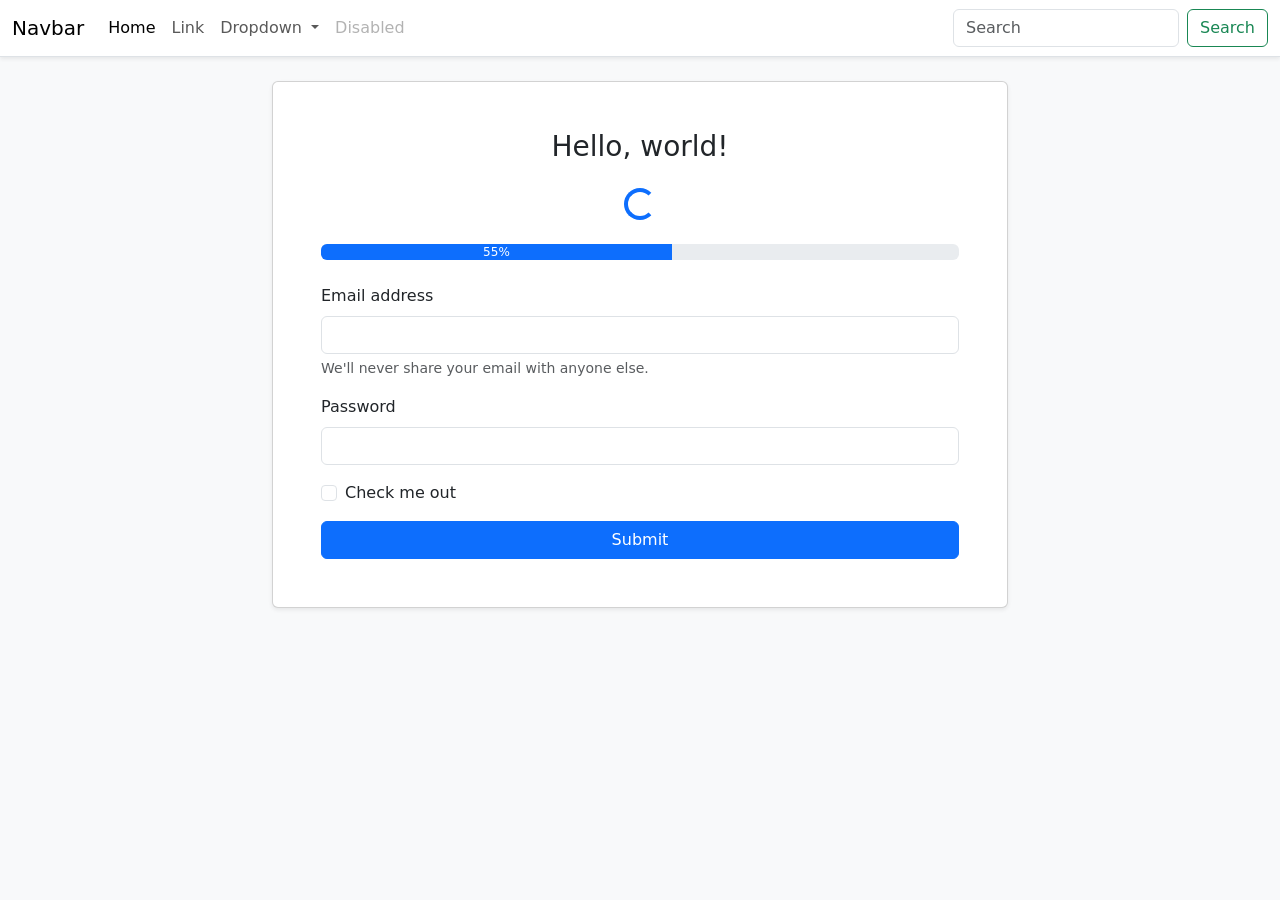
<file: css/page1.html>
<!doctype html>
<html lang="en">

<head>
    <meta charset="utf-8">
    <meta name="viewport" content="width=device-width, initial-scale=1">
    <title>Responsive Bootstrap Page</title>
    <link href="https://cdn.jsdelivr.net/npm/bootstrap@5.3.8/dist/css/bootstrap.min.css" rel="stylesheet"
        integrity="sha384-sRIl4kxILFvY47J16cr9ZwB07vP4J8+LH7qKQnuqkuIAvNWLzeN8tE5YBujZqJLB" crossorigin="anonymous">
</head>

<body class="bg-light">
    <nav class="navbar navbar-expand-lg bg-white border-bottom shadow-sm">
        <div class="container-fluid">
            <a class="navbar-brand" href="#">Navbar</a>
            <button class="navbar-toggler" type="button" data-bs-toggle="collapse"
                data-bs-target="#navbarSupportedContent" aria-controls="navbarSupportedContent" aria-expanded="false"
                aria-label="Toggle navigation">
                <span class="navbar-toggler-icon"></span>
            </button>
            <div class="collapse navbar-collapse" id="navbarSupportedContent">
                <ul class="navbar-nav me-auto mb-2 mb-lg-0">
                    <li class="nav-item">
                        <a class="nav-link active" aria-current="page" href="#">Home</a>
                    </li>
                    <li class="nav-item">
                        <a class="nav-link" href="#">Link</a>
                    </li>
                    <li class="nav-item dropdown">
                        <a class="nav-link dropdown-toggle" href="#" role="button" data-bs-toggle="dropdown"
                            aria-expanded="false">
                            Dropdown
                        </a>
                        <ul class="dropdown-menu">
                            <li><a class="dropdown-item" href="#">Action</a></li>
                            <li><a class="dropdown-item" href="#">Another action</a></li>
                            <li>
                                <hr class="dropdown-divider">
                            </li>
                            <li><a class="dropdown-item" href="#">Something else here</a></li>
                        </ul>
                    </li>
                    <li class="nav-item">
                        <a class="nav-link disabled" aria-disabled="true">Disabled</a>
                    </li>
                </ul>
                <form class="d-flex" role="search">
                    <input class="form-control me-2" type="search" placeholder="Search" aria-label="Search" />
                    <button class="btn btn-outline-success" type="submit">Search</button>
                </form>
            </div>
        </div>
    </nav>
    <main class="container py-4">
        <div class="row justify-content-center">
            <div class="col-12 col-md-10 col-lg-8">
                <div class="card shadow-sm">
                    <div class="card-body p-4 p-md-5">
                        <h1 class="h3 mb-4 text-center">Hello, world!</h1>

                        <div class="d-flex justify-content-center mb-4">
                            <div class="spinner-border text-primary" role="status">
                                <span class="visually-hidden">Loading...</span>
                            </div>
                        </div>

                        <div class="progress mb-4" role="progressbar" aria-label="Example with label" aria-valuenow="55"
                            aria-valuemin="0" aria-valuemax="100">
                            <div class="progress-bar" style="width: 55%">55%</div>
                        </div>

                        <form>
                            <div class="mb-3">
                                <label for="exampleInputEmail1" class="form-label">Email address</label>
                                <input type="email" class="form-control" id="exampleInputEmail1"
                                    aria-describedby="emailHelp">
                                <div id="emailHelp" class="form-text">We'll never share your email with anyone else.
                                </div>
                            </div>
                            <div class="mb-3">
                                <label for="exampleInputPassword1" class="form-label">Password</label>
                                <input type="password" class="form-control" id="exampleInputPassword1">
                            </div>
                            <div class="mb-3 form-check">
                                <input type="checkbox" class="form-check-input" id="exampleCheck1">
                                <label class="form-check-label" for="exampleCheck1">Check me out</label>
                            </div>
                            <button type="submit" class="btn btn-primary w-100">Submit</button>
                        </form>
                    </div>
                </div>
            </div>
        </div>
    </main>
    <script src="https://cdn.jsdelivr.net/npm/bootstrap@5.3.8/dist/js/bootstrap.bundle.min.js"
        integrity="sha384-FKyoEForCGlyvwx9Hj09JcYn3nv7wiPVlz7YYwJrWVcXK/BmnVDxM+D2scQbITxI"
        crossorigin="anonymous"></script>
</body>

</html>
</file>
<file: css/style.css>
body{
    background-color: rgb(250, 255, 254);
    margin: 0;
    font-family: Arial, Helvetica, sans-serif;
    line-height: 1.8;
    font-size: 16px;
}
*{
    box-sizing: border-box;
}
.toplink{
    background-color: rgb(51, 51, 50);
    overflow: hidden;
}
.toplink a{
    color: #ffffff;
    float: left;
    display: block;
    text-decoration: none;
    text-align: left;
    padding: 14px 16px;
}
.toplink a:hover{
    background-color: #ffffff;
    color: rgb(51, 51, 50);
    text-decoration: none;
}
.toplink-right{
    float: right;
}
.banner{
    background-color: #5f5e5e;
    color: #ffffff;
    padding: 20px;
    text-align: center;
}
.row:after{
    display: flex;
    content: "";
    clear: both;
}
.content{
    float: left;
    width: 70%;

    padding: 20px;
    text-align: left;
}
.right_side_bar{
    float: left;
    width: 30%;
    background-color: #ebebeb;
    padding: 20px;
}
.footer{
    background-color: rgb(51, 51, 50);
    color: #ffffff;
    font-size: small;
    text-align: center;
    padding: 10px;
}
h1{
    /* text-transform: none; */
    text-transform: capitalize;
}
h2{
    text-decoration: none;
    color: #373737;
    text-align: left;
}
p{
    text-align: justify;
}
.underline{
    text-decoration: underline;
}

.team_img{
    overflow: hidden;
    text-align: center;
}
.team_img img{
    width: 180px;
    height: 240px;
    padding: 5px;
    border-radius: 20%;
    /* object-fit: cover; */
}
.team_member{
    text-align: center;
    font-size: small;
    color: #880f0f;
    font-style: italic;
    font-weight: normal;
    display: inline-block;
    text-decoration: none;
    text-transform: uppercase;
}

/* Table Design */
table{
    border-collapse: collapse;
    width: 80%;
    border: 1px #373737 solid;
    border-spacing: 0;
    margin: 0 auto;
}
table th{
    border: 1px #373737 solid;
    padding: 8px;
    text-align: left;
    background-color: #5f5e5e;
    color: #ffffff;
}
table td{
    border: 1px #373737 solid;
    padding: 8px;
    text-align: left;
}
tr:nth-child(even){
    background-color: #dbdbdb;
}
tbody tr:hover{
    background-color: #b3e7ff;
}

.contactForm input[type="text"], .contactForm input[type="email"], .contactForm input[type="tel"], .contactForm select{
    width: 70%;
    padding: 12px 20px;
    border: 1px solid #ccc;
    border-radius: 4px;
    resize: vertical;
    box-sizing: border-box;
    font-size: 1.6em;
}

.contactForm textarea{
    width: 70%;
    height: 150px;
    padding: 12px 20px;
    border: 1px solid #ccc;
    border-radius: 4px;
    resize: vertical;
    box-sizing: border-box;
    font-size: 1.6em;
    margin: 8px 0;
    font-family: Arial, Helvetica, sans-serif;
}

.contactForm input[type="submit"]{
    background-color: #2853D4;
    color: #ffffff;
    padding: 12px 20px;
    border: none;
    border-radius: 4px;
    cursor: pointer;
    font-size: 1.6em;
}

.authForm input[type="text"], .authForm input[type="email"], .authForm input[type="tel"], .authForm input[type="password"]{
    width: 70%;
    padding: 12px 20px;
    border: 0px solid #ccc;
    border-bottom: 2px solid #0b51d3;
    border-radius: 4px;
    resize: vertical;
    box-sizing: border-box;
    font-size: 1.6em;
}

.authForm input[type="submit"]{
    background-color: #2853D4;
    color: #ffffff;
    padding: 12px 20px;
    border: none;
    border-radius: 4px;
    cursor: pointer;
    font-size: 1.6em;
}
.authForm label{
    font-size: 1.6em;
    font-family: Arial, Helvetica, sans-serif;
}
</file>
